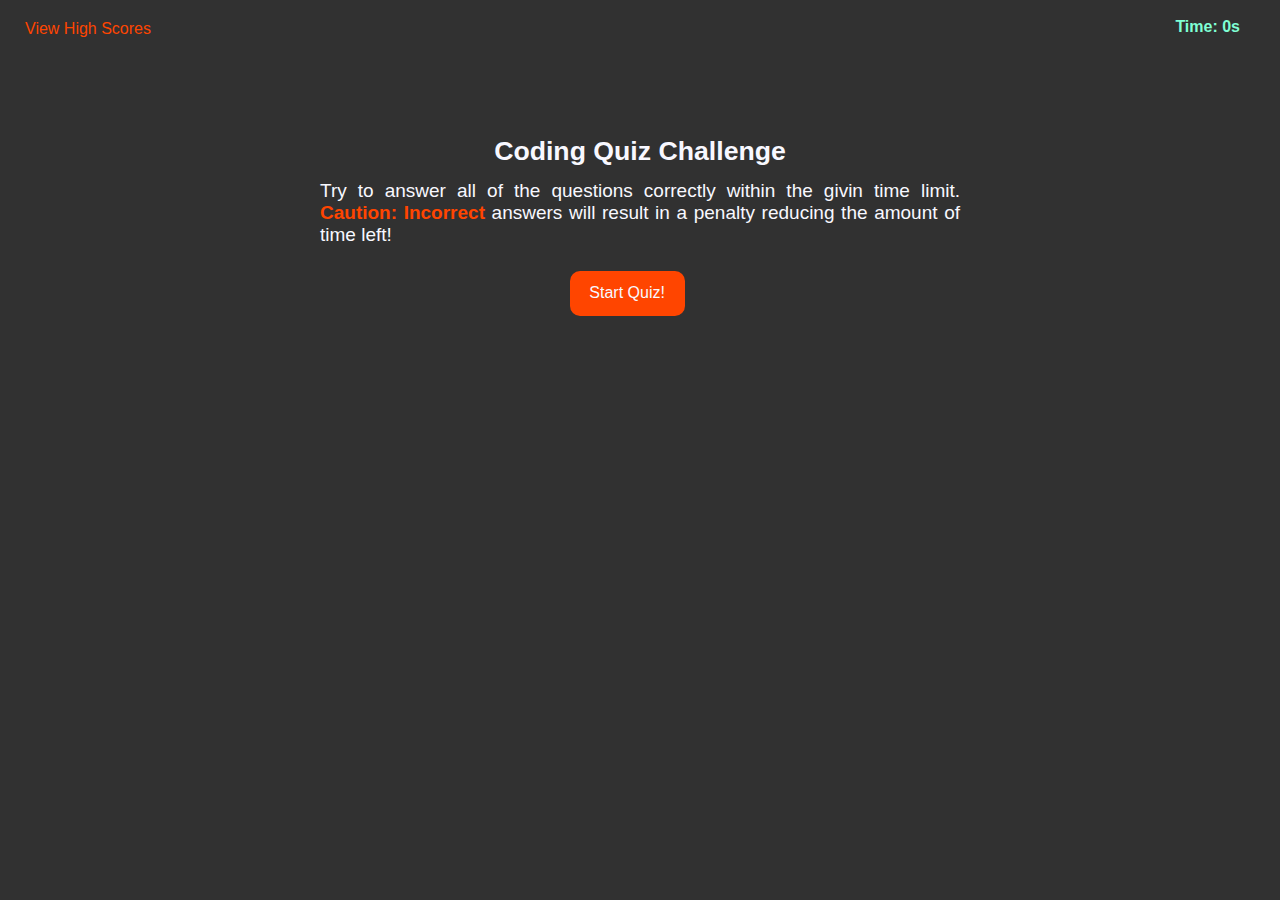
<file: index.html>
<!DOCTYPE html>
<html lang="en">
    <head>
        <meta charset="UTF-8">
        <meta name="viewport" content="width=device-width, initial-scale=1.0">
        <link rel="stylesheet" href="./assets/css/style.css">
        <title>Tonys JavaScript Coding Quiz</title>
    </head>
    <body>
         <!---Header with timer and high score link-->
        <header>
            <div id="header">
                <a id= "highscore" href="highscores.html">View High Scores</a> 
                <h2 id="timer"></h2>
            </div>
        </header>
         <!---Body-->
        <main class="container">
             <!---Quiz Intro-->
            <div class="row" id= "intro">
                <h2 class="start">Coding Quiz Challenge</h2>
                <p id="rules">Try to answer all of the questions correctly within the givin time limit. <span class="caution">Caution: Incorrect</span> answers will result in a penalty reducing the amount of time left!</p>
                <button class="btnStart" id="startBtn" type="submit">Start Quiz!</button>
            </div>
            <!---Quiz Questions-->
            <div id= "quiz">
                <div id= "question"></div>
                    <div id= "choices">
                        <ul>
                            <li><button type="button" class="choice option-1 choice-button" id="1" onclick="checkAnswer('1')"></button></li>
                            <li><button type="button" class="choice option-2 choice-button" id="2" onclick="checkAnswer('2')"></button></li>
                            <li><button type="button" class="choice option-3 choice-button" id="3" onclick="checkAnswer('3')"></button></li>
                            <li><button type="button" class="choice option-4 choice-button" id="4" onclick="checkAnswer('4')"></button></li>
                        </ul>
                    </div>
                 <!---Answer Right or Wrong--->
                <div id="answerOutput"> </div>
            </div>
             <!---Score Info-->
            <div id="finalScore">
                <h2 id="endMessage">All done!</h2>
                <div id="result"></div>
                 <!---Form to enter initials-->
                 <form >
                    <div id="initials">
                        <label for="users" id="name">Enter Your Initials:</label>
                        <input type="text" id="contactInfo">
                        <input type="button" id= "userInfo" class="submitBtn" onclick="location.href='highscores.html';" value="Submit" />
                    </div>
                </form>
            </div>
        </main> 
        <script src="./assets/js/script.js"></script>
    </body>
</html>
</file>
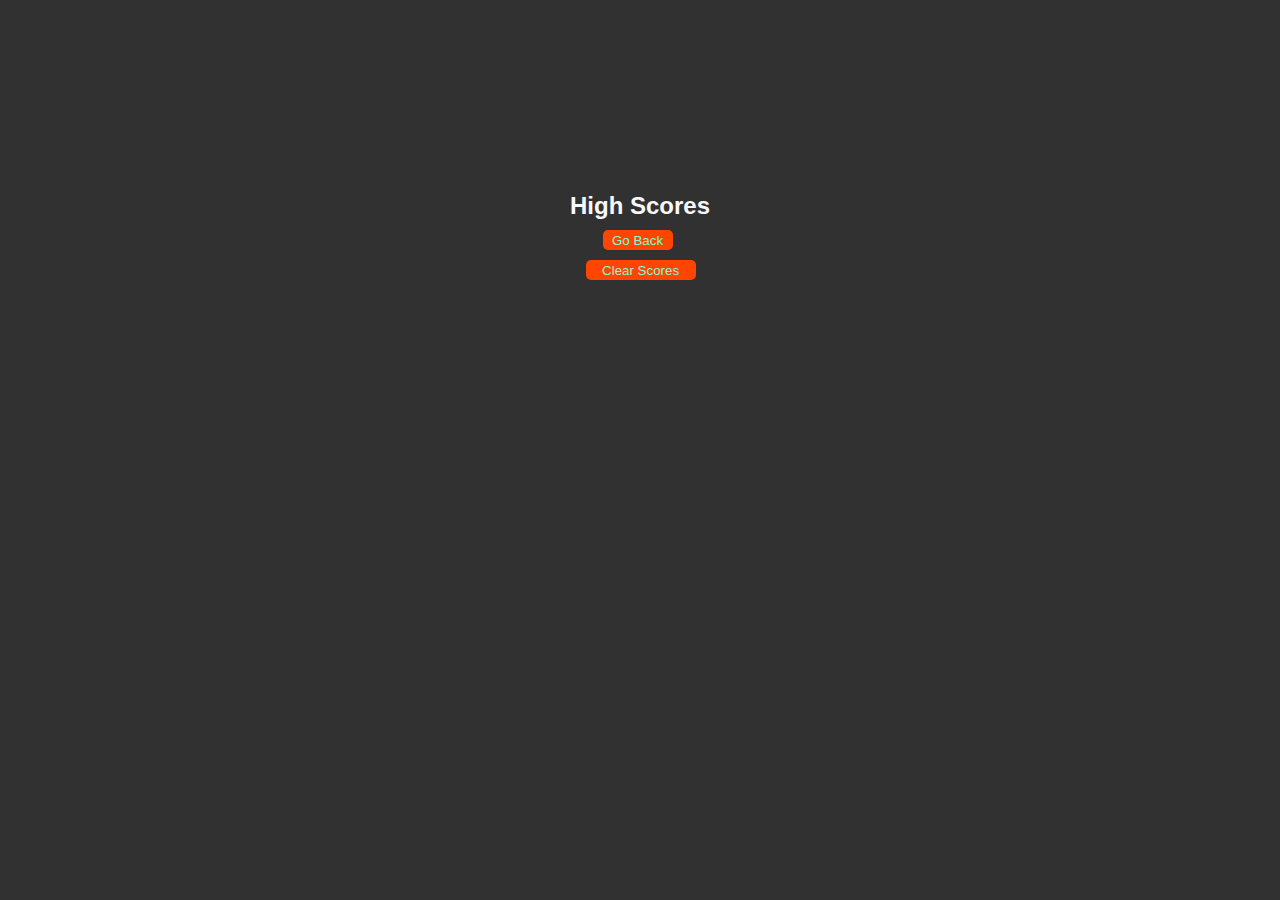
<file: highscores.html>
<!DOCTYPE html>
<html lang="en">
<head>
    <meta charset="UTF-8">
    <meta name="viewport" content="width=device-width, initial-scale=1.0">
    <link rel="stylesheet" href="./assets/css/style.css">
    <title>Code Quiz | High Scores</title>
</head>
<body>
    <div id="highScore">
        <div class= highScoreList>
            <h2 style="color: ghostwhite">High Scores</h2>
        </div>
           <a href="index.html"> <button id="goBack" class="backBtn" type="submit">Go Back</button></a>
        </div>
        <div class="clearBtn">
            <button id="clear" class="btn" type="submit">Clear Scores</button>
        </div>
    <script src="./assets/js/highscores.js"></script>
</body>
</html>
</file>
<file: assets/css/style.css>
:root {
    --primary-color: orangered;
    --secondary-color: ghostwhite;
    --tertiary-color: aquamarine;
    background-color: rgb(49, 49, 49);
  }

/* Apply to all elements*/
* {
    margin: 0px;
    padding: 0px;
    box-sizing: border-box;
    font-family: Arial, Helvetica, sans-serif;
}

/* Header Style */
#header {
    margin-top: 20px;
}

#highscore {
    text-decoration: none;
    color: var(--primary-color);
    margin-left: 25px;
}

#highscore:hover {
    color: var(--tertiary-color)
}

#timer {
    text-align: right;
    margin-top: -20px;
    margin-right: 40px;
    font-size: medium;
}

/* Quiz Intro Style*/
.start {
    text-align: center;
    margin-top: 100px;
    font-size: 20pt;
    color: var(--secondary-color)
}

.caution {
    color: var(--primary-color);
    font-weight: 900;
}

.caution:hover {
    color:var(--tertiary-color);
    font-size: 30px;
}

#rules {
    font-size: 19px;
    display: inline-block;
    margin-left: 25%;
    margin-right: 25%;
    margin-top: 1%;
    text-align: justify;
    color: var(--secondary-color);
}

.btnStart {
    padding-left: 15px;
    padding-right: 15px;
    margin-top: 25px;
    width: 115px;
    height: 45px;
    border: none;
    border-radius: 10px;
    margin-left: 44.5%;
    background-color: var(--primary-color);
    color: var(--secondary-color);
    font-size: medium;
    outline: none;
}

.btnStart:hover {
    opacity: 0.75;
    background-color: var(--tertiary-color);
    color: var(--primary-color);
}

/* Quiz Style */
#quiz {
    margin: 100px;
    margin-left: 40%;
}

#question {
    font-size: 20pt;
    font-weight: bold;
    text-align: left;
    margin-right: 28%; 
}

ul {
    list-style: none;
    
}


.choice-button {
    border: none;
    border-radius: 5px;
    width: 160px;
    height: 30px;
    background-color: var(--primary-color);
    margin-top: 10px;
    margin-bottom: 10px;
    padding: auto;
    color: var(--secondary-color);
    font-size: small;
    text-align: center;
    outline: none;
}

.choice-button:hover {
    background-color: var(--tertiary-color);
    color: var(--primary-color);
} 

#answerOutput {
    padding-top: 20px;
    font-style: italic;
    color: gray;
    font-size: larger;
}

/* Score Style */
#endMessage {
    margin-top: 15%;
    font-weight: bold;
    font-size: x-large;
    padding-bottom: 10px;
    margin-left: 40%;
}

#result {
    margin-left: 40%;
    padding-bottom: 3px;
    padding-bottom: 10px;
}

#name {
    margin-left: 40%;
    padding-top: 10px;
}

#userInfo {
    background-color: var(--primary-color);
    width: 60px;
    height: 20px;
    border: none;
    border-radius: 5px;
    color: var(--tertiary-color);
    font-size: 12px;
    outline: none;
}

#userInfo:hover {
    background-color: var(--secondary-color);
}

/* High Scores Style*/
#highScore {
    margin-top: 15%;;
    padding-bottom: 10px;
    text-align: center;
}

#clear, #goBack {
    background-color: var(--primary-color);
    height: 20px;
    color: var(--tertiary-color);
    border: none;
    border-radius: 5px;
    outline: none;
}

#clear {
    width: 110px;
    margin-left: 45.75%;
}

#goBack {
    width: 70px;
    margin-right: 5px;
    margin-top: 10px;
}

#goBack:hover, #clear:hover {
    background-color: var(--tertiary-color);
    color: var(--primary-color);
}

/* MEDIA QUERY FOR SMALLER IPAD PRO SCREENS AND SMALLER */
@media screen and (max-width: 1024px) { 
    #clear {
        margin-left: 44.5%;
    }

    #rules {
        margin-left: 20%;
        margin-right: 20%;
        text-align: justify;
        word-spacing:-2px;
    } 
}


/* MEDIA QUERY FOR SMALLER DESKTOP SCREENS AND SMALLER */
@media screen and (max-width: 980px) {
    #rules {
        margin-left: 20%;
        margin-right: 20%;
        text-align: justify;
        word-spacing:-2px;
    } 
}

/* MEDIA QUERY FOR TABLETS AND SMALLER */
@media screen and (max-width: 768px) {
    #clear {
        margin-left: 43%;
    }

    #rules {
        margin-left: 20%;
        margin-right: 20%;
        font-size: 14pt;
        text-align: justify;
        word-spacing:-2px;
    }  

    .btnStart {
        margin-left: 42%;
    }
}

/* MEDIA QUERY FOR MOBILE PHONES AND SMALLER */
@media screen and (max-width: 575px) {
    #clear {
        margin-left: 40.5%;
    }

    #rules {
        margin-left: 20%;
        margin-right: 20%;
        font-size: 14pt;
        text-align: justify;
        word-spacing:-2px;
    }  

    .btnStart {
        margin-left: 39.5%;
    }
}

/* MEDIA QUERY FOR MOBILE PHONES AND SMALLER */
@media screen and (max-width: 375px) {
    #rules {
        margin-left: 20%;
        margin-right: 20%;
        font-size: 13pt;
        text-align: justify;
        word-spacing:-2px;
    }  

    .btnStart {
        margin-left: 35%;
    }

    #question, .choices {
        font-size: 14pt;
        margin-left: -6%;
    }
}
</file>
